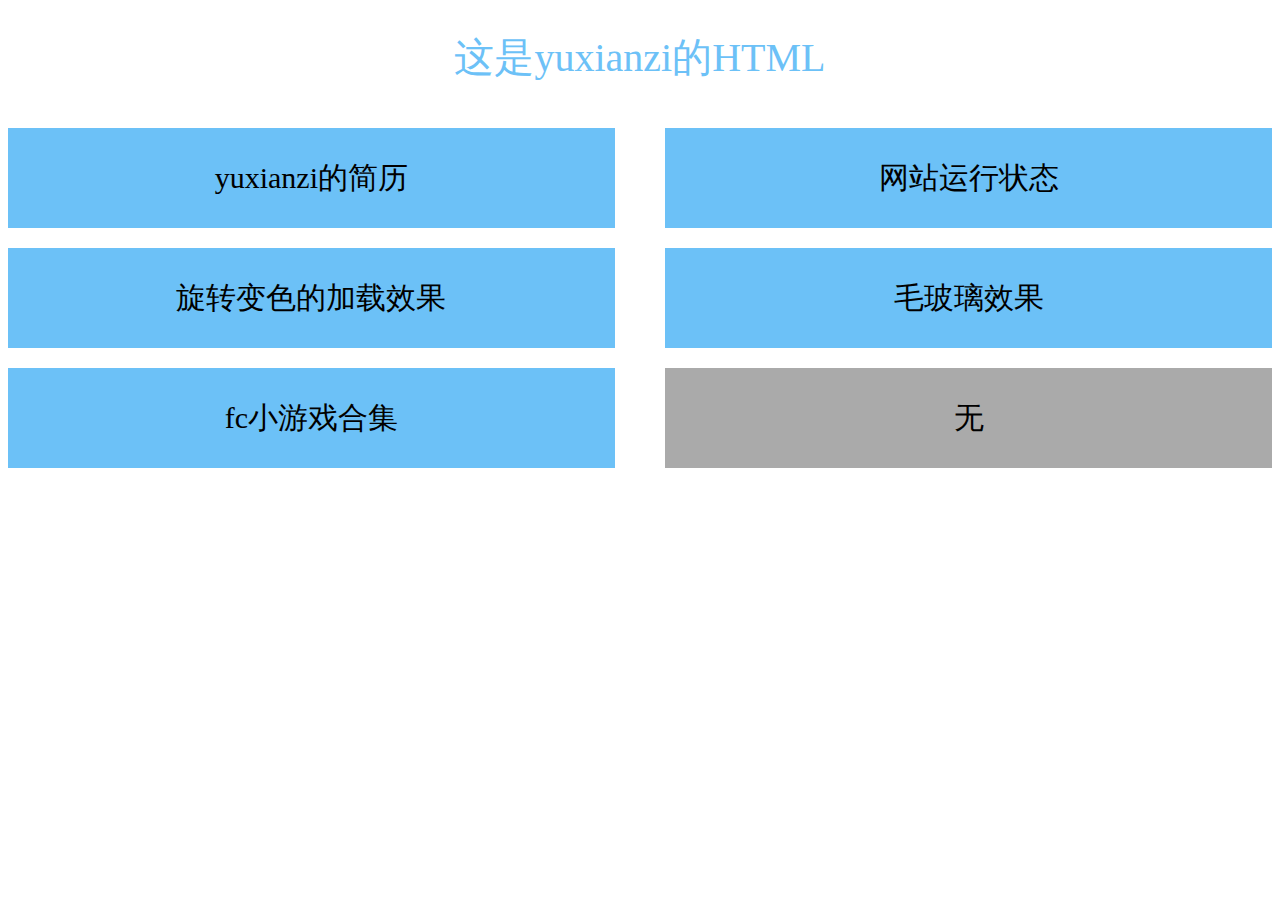
<file: index.html>
﻿<!DOCTYPE html>

<html lang="zh" xmlns="http://www.w3.org/1999/xhtml">
<head>
    <meta charset="utf-8" />
    <title>yuxianzihtml</title>
    <link rel="icon" href="/index.ico"/>
    <link rel="stylesheet" href="css/index.css" />
</head>
<body>
    <div class="tittle" id="tittle" >
        这是yuxianzi的HTML
    </div>
    <div class="a">
        <div class="a1" onclick="window.open('https://yuxianzijianli.netlify.app/')">
            yuxianzi的简历
        </div>
        <div class="a2" onclick="window.open('https://yuxianzi.checklyhq.com')">
            网站运行状态
        </div>
        <div class="a1" onclick="window.open('html/h1.html')">
            旋转变色的加载效果
        </div>
        <div class="a2" onclick="window.open('html/h2.html')">
            毛玻璃效果
        </div>
        <div class="a1" onclick="window.open('html/fc/index.html')">
            fc小游戏合集
        </div>
        <div class="a2" onclick="window.open('html/404.html')" style="pointer-events:none; background: #aaaaaa;">
            无
        </div>

    </div>
    <div class="foot" id="foot">
        <a onclick="window.open('https://github.com/yuxianzi666/yuxianziHTML.git')">GitHub主页(防失联)</a>
    </div>
    <div class="music1" id="music1">
        <iframe frameborder="no" border="0" marginwidth="0" marginheight="0" width=20% height=86 src="https://music.163.com/outchain/player?type=2&id=1330348068&auto=1&height=66"></iframe>
    </div>
    <div class="email" id="email">
        <a href="mailto:yuxianzi666@foxmail.com?subject=yuxianzihtml反馈">
            <img src="/resource/pictures/email.png"/>
        </a>
    </div>
</body>
</html>
<script type="text/javascript" src="js/index.js"></script>
</file>
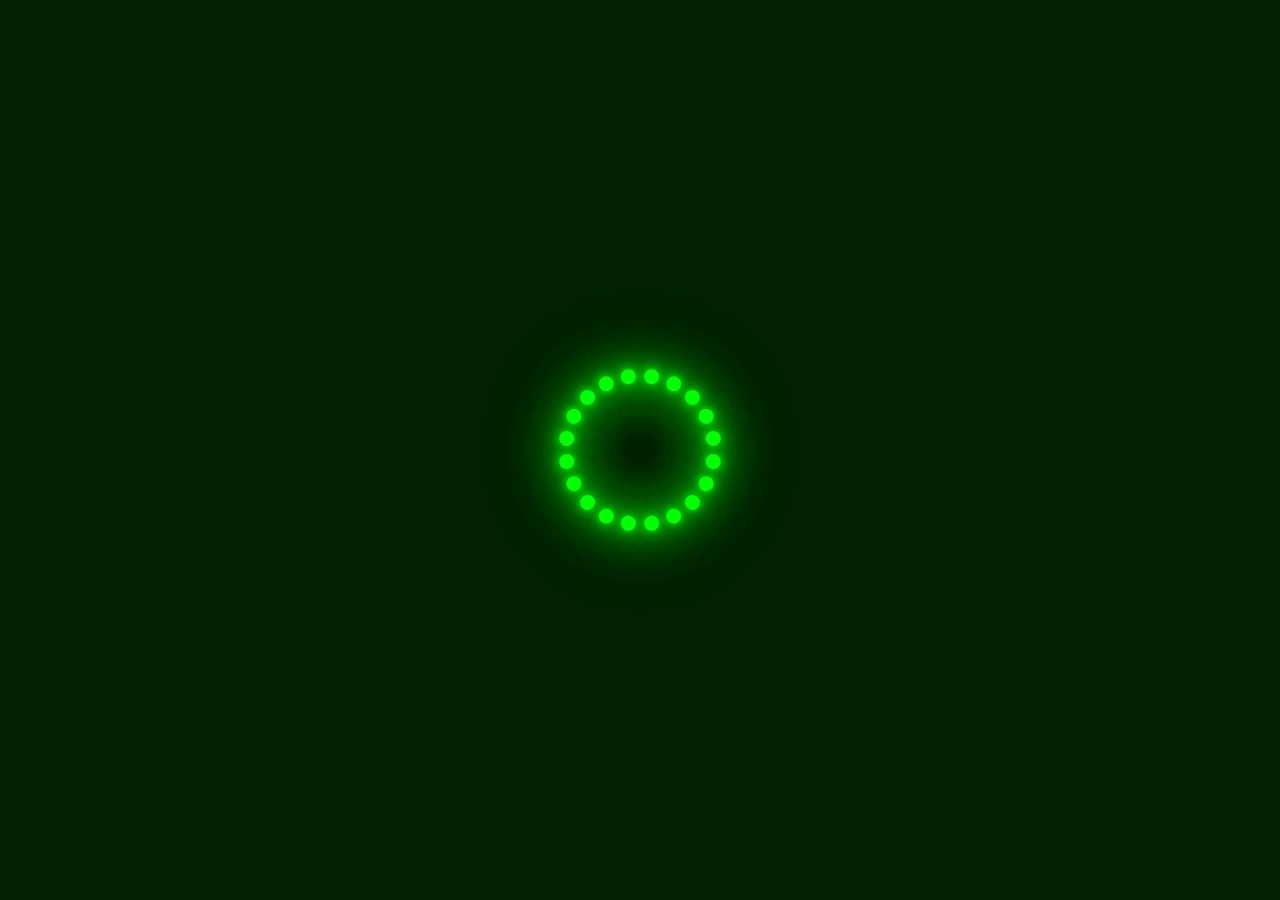
<file: html/a1.html>
<!DOCTYPE html>
<html lang="zh">

<head>
    <meta charset="UTF-8">
    <meta http-equiv="X-UA-Compatible" content="IE=edge">
    <meta name="viewport" content="width=device-width, initial-scale=1.0">
    <title>Document</title>
</head>

<style>
    * {
        margin: 0;
        padding: 0;
        box-sizing: border-box;
    }

    section {
        display: flex;
        justify-content: center;
        align-items: center;
        min-height: 100vh;
        background: #042104;
        animation: animateBg 10s linear infinite;
    }

    @keyframes animateBg {
        0% {
            filter: hue-rotate(0deg);
        }

        100% {
            filter: hue-rotate(360deg);
        }
    }

    section .loader {
        position: relative;
        width: 120px;
        height: 120px;
    }

    section .loader span {
        position: absolute;
        top: 0;
        left: 0;
        width: 100%;
        height: 100%;
        transform: rotate(calc(18deg * var(--i)));
    }

    section .loader span::before {
        content: '';
        position: absolute;
        top: 0;
        left: 0;
        width: 15px;
        height: 15px;
        border-radius: 50%;
        background: #00ff0a;
        box-shadow: 0 0 10px #00ff0a,
            0 0 20px #00ff0a,
            0 0 40px #00ff0a,
            0 0 60px #00ff0a,
            0 0 80px #00ff0a,
            0 0 100px #00ff0a;
        animation: animate 2s linear infinite;
        animation-delay: calc(0.1s * var(--i));
    }

    @keyframes animate {
        0% {
            transform: scale(1);
        }

        80%,
        100% {
            transform: scale(0);
        }
    }
</style>

<body>
    <section>
        <div class="loader">
            <span style="--i:1;"></span>
            <span style="--i:2;"></span>
            <span style="--i:3;"></span>
            <span style="--i:4;"></span>
            <span style="--i:5;"></span>
            <span style="--i:6;"></span>
            <span style="--i:7;"></span>
            <span style="--i:8;"></span>
            <span style="--i:9;"></span>
            <span style="--i:10;"></span>
            <span style="--i:11;"></span>
            <span style="--i:12;"></span>
            <span style="--i:13;"></span>
            <span style="--i:14;"></span>
            <span style="--i:15;"></span>
            <span style="--i:16;"></span>
            <span style="--i:17;"></span>
            <span style="--i:18;"></span>
            <span style="--i:19;"></span>
            <span style="--i:20;"></span>
        </div>
    </section>
</body>

</html>
</file>
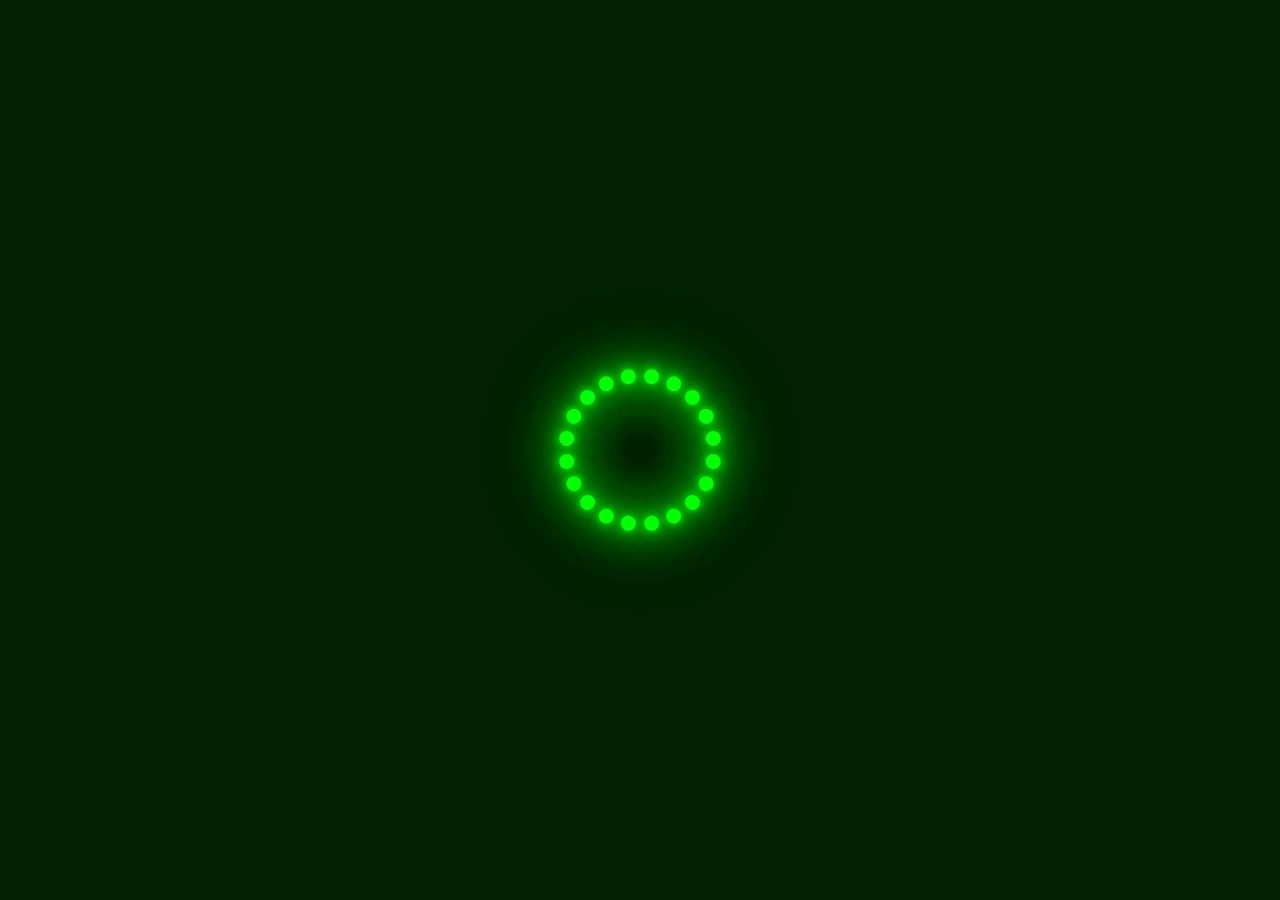
<file: html/h1.html>
<!DOCTYPE html>
<html lang="zh">

<head>
    <meta charset="UTF-8">
    <meta http-equiv="X-UA-Compatible" content="IE=edge">
    <meta name="viewport" content="width=device-width, initial-scale=1.0">
    <link rel="icon" href="/index.ico"/>
    <title>旋转变色的加载效果</title>
</head>

<style>
    * {
        margin: 0;
        padding: 0;
        box-sizing: border-box;
    }

    section {
        display: flex;
        justify-content: center;
        align-items: center;
        min-height: 100vh;
        background: #042104;
        animation: animateBg 10s linear infinite;
    }

    @keyframes animateBg {
        0% {
            filter: hue-rotate(0deg);
        }

        100% {
            filter: hue-rotate(360deg);
        }
    }

    section .loader {
        position: relative;
        width: 120px;
        height: 120px;
    }

    section .loader span {
        position: absolute;
        top: 0;
        left: 0;
        width: 100%;
        height: 100%;
        transform: rotate(calc(18deg * var(--i)));
    }

    section .loader span::before {
        content: '';
        position: absolute;
        top: 0;
        left: 0;
        width: 15px;
        height: 15px;
        border-radius: 50%;
        background: #00ff0a;
        box-shadow: 0 0 10px #00ff0a,
            0 0 20px #00ff0a,
            0 0 40px #00ff0a,
            0 0 60px #00ff0a,
            0 0 80px #00ff0a,
            0 0 100px #00ff0a;
        animation: animate 2s linear infinite;
        animation-delay: calc(0.1s * var(--i));
    }

    @keyframes animate {
        0% {
            transform: scale(1);
        }

        80%,
        100% {
            transform: scale(0);
        }
    }
</style>

<body>
    <section>
        <div class="loader">
            <span style="--i:1;"></span>
            <span style="--i:2;"></span>
            <span style="--i:3;"></span>
            <span style="--i:4;"></span>
            <span style="--i:5;"></span>
            <span style="--i:6;"></span>
            <span style="--i:7;"></span>
            <span style="--i:8;"></span>
            <span style="--i:9;"></span>
            <span style="--i:10;"></span>
            <span style="--i:11;"></span>
            <span style="--i:12;"></span>
            <span style="--i:13;"></span>
            <span style="--i:14;"></span>
            <span style="--i:15;"></span>
            <span style="--i:16;"></span>
            <span style="--i:17;"></span>
            <span style="--i:18;"></span>
            <span style="--i:19;"></span>
            <span style="--i:20;"></span>
        </div>
    </section>
</body>

</html>
</file>
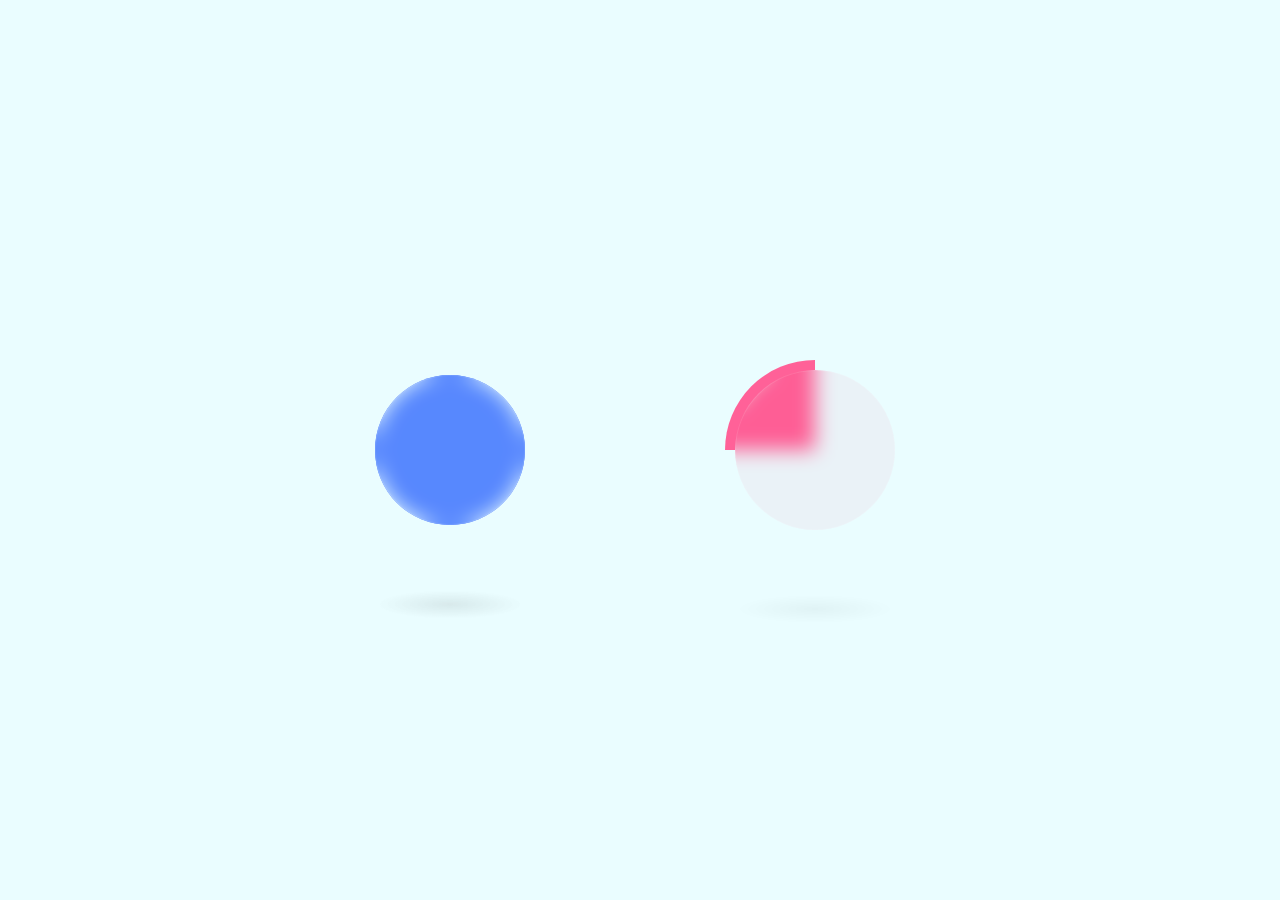
<file: html/h2.html>
<!DOCTYPE html>
<html lang="zh">
<head>
    <meta charset="UTF-8">
    <meta http-equiv="X-UA-Compatible" content="IE=edge">
    <meta name="viewport" content="width=device-width, initial-scale=1.0">
    <link rel="icon" href="/index.ico"/>
    <title>毛玻璃效果</title>
</head>
<style>
    *{
        margin: 0;
        padding: 0;
        box-sizing: border-box;
    }
    body{
        display: flex;
        background: #eafdff;
    }
    .container{
        width: 100%;
        min-height: 100vh;
        display: flex;
        justify-content: center;
        align-items: center;
        flex-wrap: wrap;
    }
    .container .loader{
        position: relative;
        width: 150px;
        height: 150px;
        margin: 100px;
    }
    .container .loader.one span{
        position: absolute;
        top: 0;
        left: 0;
        width: 100%;
        height: 100%;
        display: block;
        background: #5989ff;
        border-radius: 50%;
        animation: animate ease-in-out 2s infinite;
    }
    @keyframes animate{
        0%,100%{
            transform: translateX(-80px);
        }
        50%{
            transform: translateX(80px);
        }
    }
    .container .loader.one span:nth-child(2){
        background: rgba(56, 109, 241, 0.05);
        backdrop-filter: blur(10px);
        border: 1px solid rgba(255,255,255,0.1);
        animation-delay: -1s;
    }
    .container .loader.one span::before,.container .loader.two span:nth-child(1)::before{
        content: '';
        position: absolute;
        bottom: -100px;
        left: -20%;
        width: 140%;
        height: 40px;
        background:radial-gradient(rgba(0,0,0,0.04),transparent,transparent);
        border-radius: 50%;
    }
    .container .loader.two{
        position: relative;
        width: 180px;
        height: 180px;
    }
    .container .loader.two span:nth-child(1){
        position: absolute;
        top: 10px;
        left: 10px;
        right: 10px;
        bottom: 10px;
        background: rgba(233,30,99,0.05);
        border-radius: 50%;
        backdrop-filter: blur(10px);
        border: 1px solid rgba(255,255,255,0.1);
        z-index: 2;
    }
    .container .loader.two span:nth-child(2){
        position: absolute;
        top:0;
        left: 0;
        width: 100%;
        height: 100%;
        display: block;
        border-radius: 50%;
        z-index: 1;
        overflow: hidden;
        animation: rotateCircle 2s linear infinite;
    }
    @keyframes rotateCircle{
        0%{
            transform: rotate(0deg);
        }
        100%{
            transform: rotate(360deg);
        }
    }
    .container .loader.two span:nth-child(2)::before{
        content: '';
        position: absolute;
        top: -50%;
        left: -50%;
        width: 100%;
        height: 100%;
        background: #ff6198;
    }
</style>
<body>
    <div class="container">
        <div class="loader one">
            <span></span>
            <span></span>
        </div>
        <div class="loader two">
            <span></span>
            <span></span>
        </div>
    </div>
</body>
</html>
</file>
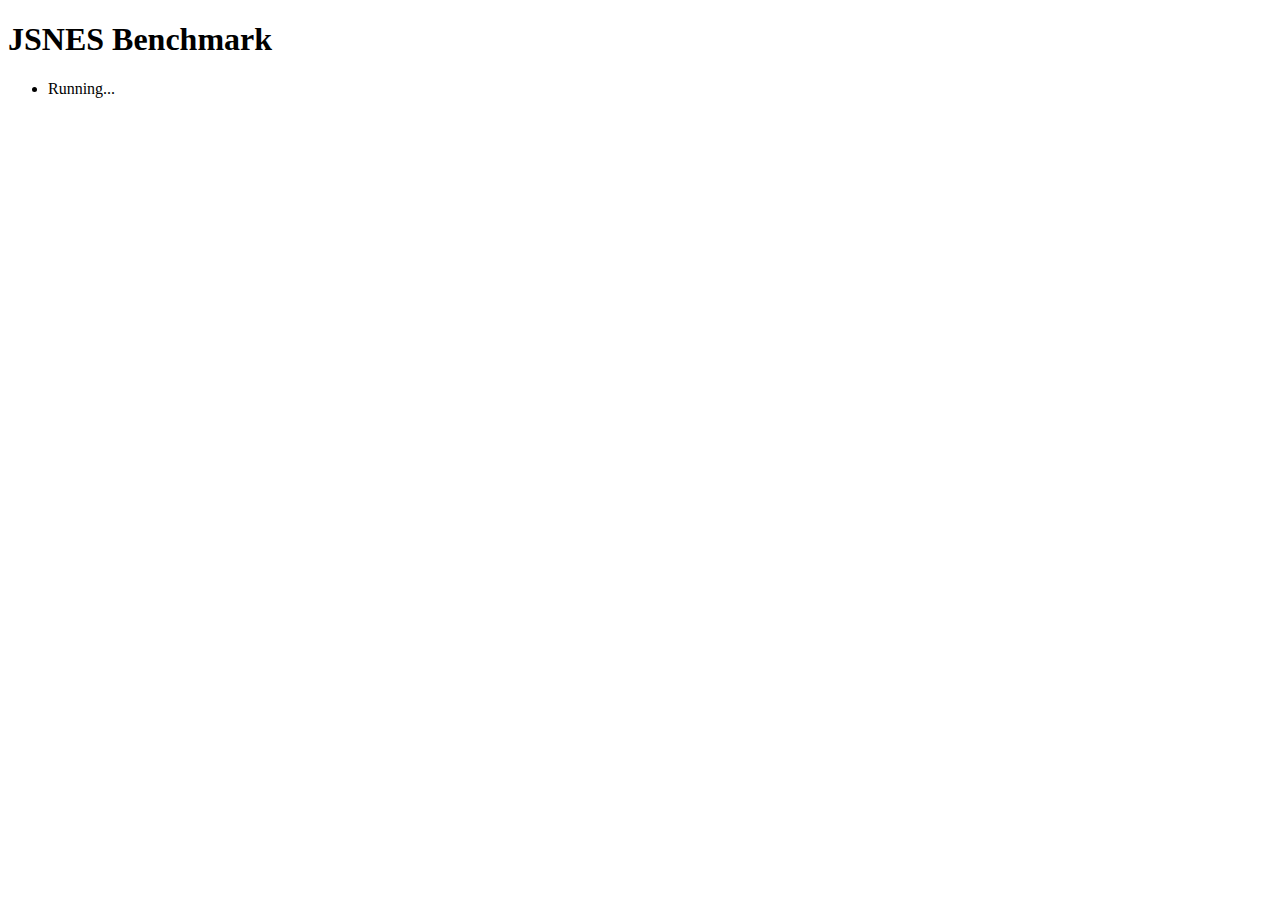
<file: html/fc/test/benchmark.html>
<!DOCTYPE html>
<html lang="en">
<head>
    <meta http-equiv="Content-Type" content="text/html; charset=utf-8">

    <title>JSNES Benchmark</title>
    
    <script src="../lib/jquery-1.4.2.min.js" type="text/javascript" charset="utf-8"></script>
    <script src="../source/nes.js" type="text/javascript" charset="utf-8"></script>
    <script src="../source/utils.js" type="text/javascript" charset="utf-8"></script>
    <script src="../source/cpu.js" type="text/javascript" charset="utf-8"></script>
    <script src="../source/keyboard.js" type="text/javascript" charset="utf-8"></script>
    <script src="../source/mappers.js" type="text/javascript" charset="utf-8"></script>
    <script src="../source/papu.js" type="text/javascript" charset="utf-8"></script>
    <script src="../source/ppu.js" type="text/javascript" charset="utf-8"></script>
    <script src="../source/rom.js" type="text/javascript" charset="utf-8"></script>
    <script src="../source/ui.js" type="text/javascript" charset="utf-8"></script>
    
    <script src="base64.js" type="text/javascript" charset="utf-8"></script>
    <script src="benchmark.js" type="text/javascript" charset="utf-8"></script>
    <script type="text/javascript" charset="utf-8">
        $(function() {
            var currentRepeat = -1;
            var repeatCount = 1;
            var frameCount = 100;
            var results = [];
            var i;
            results.length = repeatCount;
            $('#results').append('<li>Running...</li>');
            setTimeout(function benchmark() {
                if (currentRepeat < repeatCount) {
                    var start = +new Date();
                    
                    croomBenchmark();
                    
                    // Warm up runs
                    if (currentRepeat >= 0) {
                        results[currentRepeat] = +new Date() - start;
                        $('#results').append('<li>Run '+currentRepeat+', '+results[currentRepeat]+'ms</li>');
                    }
                    currentRepeat += 1;
                    setTimeout(benchmark, 10);
                }
                else {
                    var totalTime = 0;
                    for (i=0; i<results.length; i++) {
                        totalTime += results[i];
                    }
                    var meanTime = totalTime / repeatCount;
                    var totalFPS = 0;
                    for (i=0; i<results.length; i++) {
                        totalFPS = frameCount / (results[i] / 1000);
                    }
                    var meanFPS = totalFPS / repeatCount;
                    $('#results').append('<li>Average of 10 runs: '+meanTime.toFixed(2)+'ms</li>');
                }
            }, 10);
        });
    </script>
</head>
<body>
    <h1>JSNES Benchmark</h1>
    <ul id="results"></ul>
</body>
</html>
</file>
<file: css/index.css>
﻿*{
    user-select: none;
}
.tittle{
    width: 100%;
    height: 100px;
    font-size: 40px;
    color: #6cc1f7;
    text-align: center;
    line-height: 100px;
    cursor: default;
    transition: all 0.2s; /*过度动画*/
}
.a{
    width: 100%;
    height: auto;
}
.a .a1{
    width: 48%;
    height: 100px;
    background-color: #6cc1f7;
    float: left;
    text-align: center;
    font-size: 30px;
    line-height: 100px;
    margin-top: 20px;
    cursor:pointer; /*鼠标样式*/
    transition: all 0.6s; /*过度动画*/
}
.a .a2{
    width: 48%;
    height: 100px;
    background-color: #6cc1f7;
    float: right;
    text-align: center;
    font-size: 30px;
    line-height: 100px;
    margin-top: 20px;
    cursor:pointer;
    transition: all 0.6s;
}
.a .a1:hover,.a .a2:hover{
    transition: all 0.6s;
	background-color: #22a3ff;
    font-size: 35px;
}
.foot{
    width: 100%;
    height: 100%;
    float: left;
    margin-top: 40px;
    text-align: center;
    font-size: 40px;
    color: #ff0000;
    cursor:pointer;
    transition: all 0.6s;
}
.foot:hover{
    font-size: 60px;
    transition: all 0.6s;
}
.email{
    width: 50px;
    height: 50px;
    position: fixed;
    right: 25px;
    bottom: 40px;
}
.email img{
    max-width: 100%;
    max-height: 100%;
    cursor:pointer;
    transition: all 0.6s;
}
.email img:hover{
    max-width: 125%;
    max-height: 125%;
    cursor:pointer;
    transition: all 0.6s;
}
.music1{
    width: 100%;
    position: fixed;
    left: 25px;
    bottom: 40px;
}
</file>
